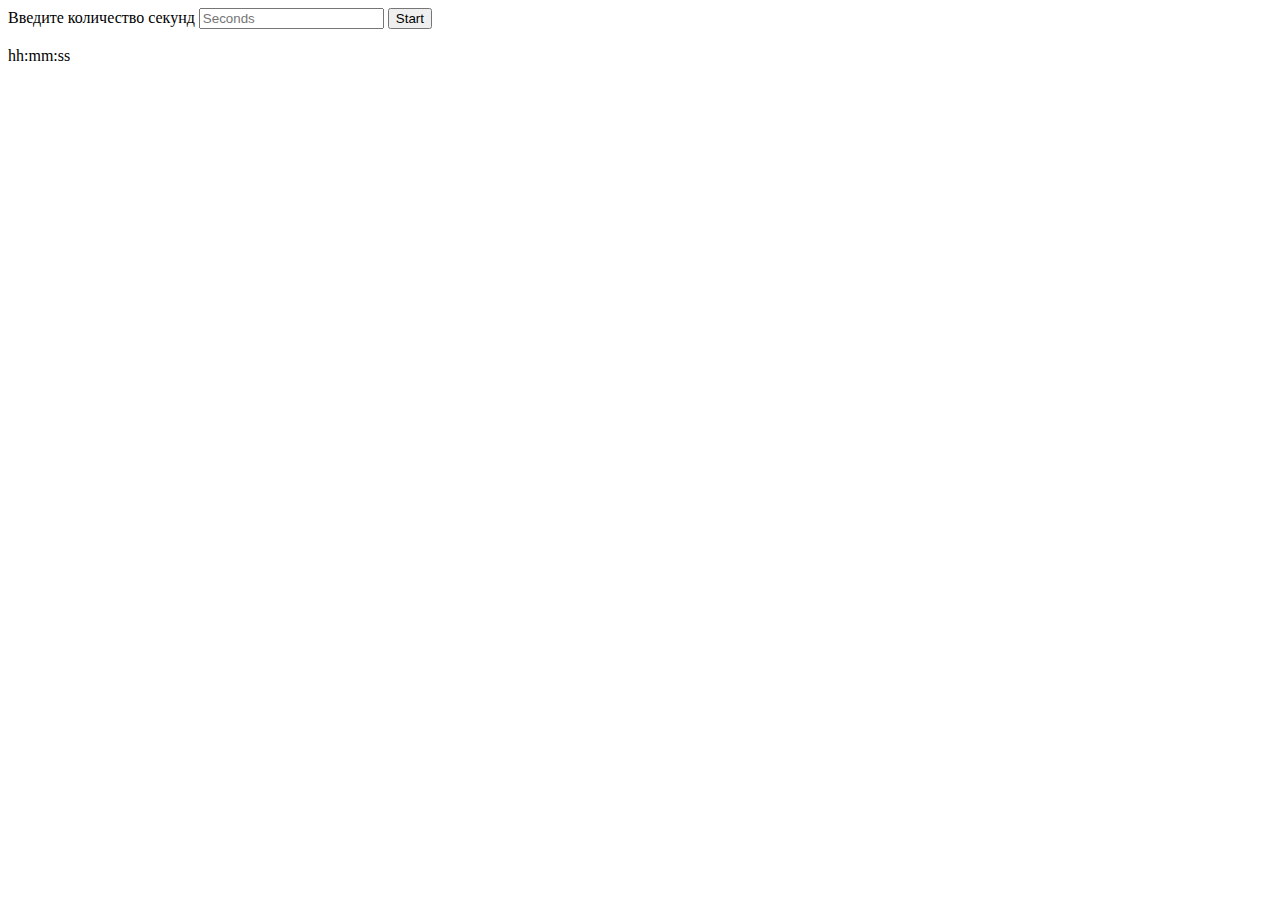
<file: task1/index.html>
<!DOCTYPE html>
<html lang="en">
<head>
    <meta charset="UTF-8" />
    <meta http-equiv="X-UA-Compatible" content="IE=edge" />
    <meta name="viewport" content="width=device-width, initial-scale=1.0" />
    <title>1 task</title>
</head>
<body>
    <label>Введите количество секунд
        <input placeholder="Seconds" type="text"/>
    </label>

    <button>Start</button>

    <br />
    <br />

    <span>hh:mm:ss</span>

    <script src="index.js"></script>
</body>
</html>
</file>
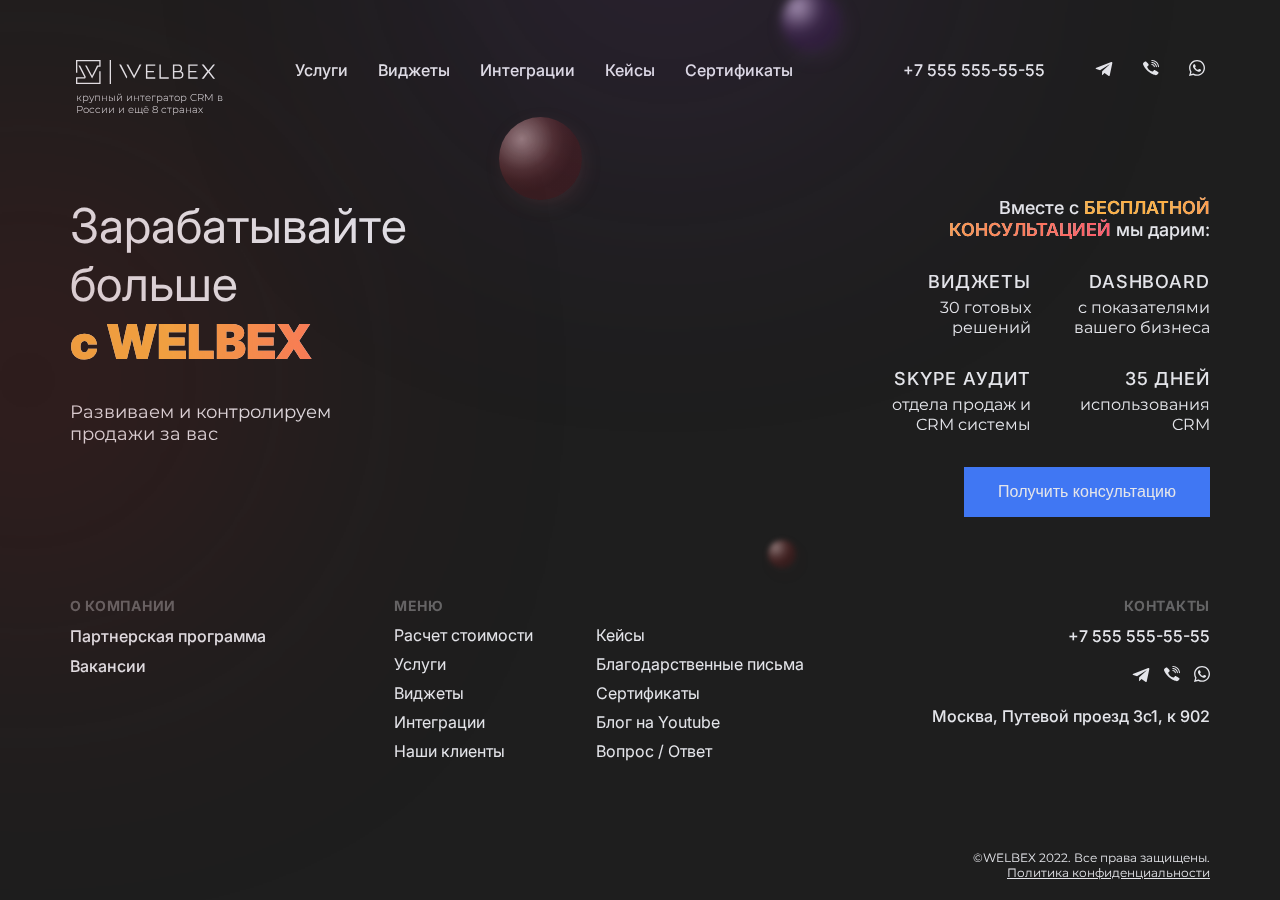
<file: task2/index.html>
<!doctype html>
<html lang="en">
<head>
    <meta charset="UTF-8">
    <meta name="viewport"
          content="width=device-width, user-scalable=no, initial-scale=1.0, maximum-scale=1.0, minimum-scale=1.0">
    <meta http-equiv="X-UA-Compatible" content="ie=edge">
    <link href="https://fonts.googleapis.com/css2?family=Inter:wght@400;500;700;900&family=Montserrat:wght@300;400&display=swap" rel="stylesheet">
    <link href="index.css" rel="stylesheet" type="text/css">
    <title>Document</title>
</head>
<body>
    <div class="container">
        <div class="header">
            <div class="logoAndMenu">
                <div class="logoContainer">
                    <div class="logo">
                        <img src="assets/logo1.svg" alt="альтернативный текст">
                        <img src="assets/logo2.svg" alt="альтернативный текст">
                    </div>
                    <div class="logoText">крупный интегратор CRM в Росcии и ещё 8 странах</div>
                </div>
                <div class="menuContainer">
                    <div>Услуги</div>
                    <div>Виджеты</div>
                    <div>Интеграции</div>
                    <div>Кейсы</div>
                    <div>Сертификаты</div>
                </div>
            </div>
            <div class="contacts">
                <div>+7 555 555-55-55</div>
                <div class="networks">
                    <a href="https://telegram.me/groupname"><img src="assets/telegramLogo.svg" alt="Telegram"></a>
                    <a href="viber://chat?number=%2B79001234567"><img src="assets/phone.svg" alt="Viber"></a>
                    <a href="https://wa.me/00000000"><img src="assets/whatsApp.svg" alt="WhatsApp"></a>
                </div>
            </div>
        </div>
        <div class="mobileHeader">
            <div>Услуги</div>
            <div>Виджеты</div>
            <div>Интеграции</div>
            <div>Кейсы</div>
        </div>
        <div class="mainInformation">
            <div class="redBall"></div>
            <div class="purpleLight"></div>
            <div class="purpleBall"></div>
            <div class="redLight"></div>
            <div class="littleRedBall"></div>
            <div class="leftSide">
                <div class="mainText">Зарабатывайте больше</div>
                <span class="textWithGradient">с WELBEX</span>
                <div class="littleText">Развиваем и контролируем продажи за вас</div>
            </div>
            <div class="rightSide">
                <div class="titleRight">Вместе с <b class="titleRightWithGradient">бесплатной консультацией</b> мы дарим:</div>
                <div class="columnsMainInfo">
                    <div class="columnMainInfo">
                        <div class="itemMainInfo">
                            <div class="mainTitleRight">Виджеты</div>
                            <div class="infoRight">30 готовых решений</div>
                        </div>
                        <div class="itemMainInfo">
                            <div class="mainTitleRight">Skype Аудит</div>
                            <div class="infoRight">отдела продаж и CRM системы</div>
                        </div>
                    </div>
                    <div class="columnsMainInfo">
                        <div class="columnMainInfo">
                            <div class="itemMainInfo">
                                <div class="mainTitleRight">Dashboard</div>
                                <div class="infoRight">с показателями вашего бизнеса</div>
                            </div>
                            <div class="itemMainInfo">
                                <div class="mainTitleRight">35 дней</div>
                                <div class="infoRight">использования CRM</div>
                            </div>
                        </div>
                    </div>
                </div>
                <div class="mobileColumns">
                    <div class="columnMainInfo">
                        <div class="item"><img src="assets/Line%207.svg" alt="-">Skype Аудит</div>
                        <div class="item"><img src="assets/Line%207.svg" alt="-">Dashboard</div>
                    </div>
                    <div class="columnMainInfo">
                        <div class="item"><img src="assets/Line%207.svg" alt="-">30 виджетов</div>
                        <div class="item"><img src="assets/Line%207.svg" alt="-">Месяц AMOCRM</div>
                    </div>
                </div>
                <button class="btn">Получить консультацию</button>
            </div>
        </div>
        <div class="footer">
            <div class="footerAboutCompany">
                <div class="footerTitle">О компании</div>
                <div class="aboutCompanyItems">
                    <div>Партнерская программа</div>
                    <div>Вакансии</div>
                </div>
            </div>
            <div class="footerMenu">
                <div class="footerTitle">Меню</div>
                <div class="columns">
                    <div class="column">
                        <div>Расчет стоимости</div>
                        <div>Услуги</div>
                        <div>Виджеты</div>
                        <div>Интеграции</div>
                        <div>Наши клиенты</div>
                    </div>
                    <div class="column">
                        <div>Кейсы</div>
                        <div>Благодарственные письма</div>
                        <div>Сертификаты</div>
                        <div>Блог на Youtube</div>
                        <div>Вопрос / Ответ</div>
                    </div>
                    <div class="mobileColumn">
                        <div>Расчет стоимости</div>
                        <div>Услуги</div>
                        <div>Виджеты</div>
                        <div>Интеграции</div>
                        <div>Наши клиенты</div>
                    </div>
                    <div class="mobileColumn">
                        <div>Благодарность клиентов</div>
                        <div>Кейсы</div>
                        <div>Сертификаты</div>
                        <div>Блог на Youtube</div>
                        <div>Вопрос / Ответ</div>
                    </div>
                </div>
            </div>
            <div class="footerContacts">
                <div class="footerTitle">Контакты</div>
                <div class="contactsItem">
                    <div>+7 555 555-55-55</div>
                    <div class="contactsNetworks">
                        <a href="https://telegram.me/groupname"><img src="assets/telegramLogo.svg" alt="Telegram"></a>
                        <a href="viber://chat?number=%2B79001234567"><img src="assets/phone.svg" alt="Viber"></a>
                        <a href="https://wa.me/00000000"><img src="assets/whatsApp.svg" alt="WhatsApp"></a>
                    </div>
                    <div>Москва, Путевой проезд 3с1, к 902</div>
                </div>
            </div>
        </div>
        <div class="additionalInfo">
            <div>©WELBEX 2022. Все права защищены.</div>
            <a href="#" class="link">Политика конфиденциальности</a>
        </div>
    </div>
</body>
</html>
</file>
<file: task2/index.css>
* {
    box-sizing: border-box;
}

html {
    height: 100%;
}

body {
    background: #1E1E1E;
    font-style: normal;
    font-family: Inter, Montserrat, sans-serif;
    font-weight: 500;
    color: #E4E5EA;
    margin: 0;
    padding: 0;
    height: 100%;
}

.container {
    display: flex;
    flex-direction: column;
    justify-content: space-between;
    height: 100%;
    align-items: center;
    padding: 60px 0 20px 0;
    position: relative;
}

.redBall {
    position: absolute;
    width: 83px;
    height: 83px;
    top: 13%;
    left: 39%;
    border-radius: 50%;
    background: radial-gradient(64% 64% at 27.25% 26.5%, rgba(255, 208, 208, 0.536) 0%,
        rgba(212, 93, 93, 0.264) 59.67%,
        rgba(167, 49, 49, 0.248) 78.59%,
        rgba(130, 25, 25, 0.248) 100%);
    box-shadow: 3px 6px 27px -10px rgba(223, 125, 125, 0.25);
    backdrop-filter: blur(2px);
}

.purpleLight {
    position: absolute;
    width: 260px;
    height: 260px;
    top: -23%;
    left: 42%;
    border-radius: 50%;
    opacity: 0.5;
    filter: blur(196px);
    background: #833AB4;
}

.purpleBall {
    position: absolute;
    width: 60px;
    height: 60px;
    top: -1%;
    left: 61%;
    border-radius: 50%;
    background: radial-gradient(64% 64% at 27.25% 26.5%,
        rgba(236, 208, 255, 0.64) 0%,
        rgba(161, 93, 207, 0.24) 59.67%,
        rgba(118, 49, 164, 0.208) 78.59%,
        rgba(86, 24, 128, 0.232) 100%);
    box-shadow: 3px 6px 27px -10px rgba(177, 118, 217, 0.25);
    filter: blur(5px);
    backdrop-filter: blur(2px);
}

.redLight {
    position: absolute;
    width: 310px;
    height: 310px;
    top: 25%;
    left: -10%;
    border-radius: 50%;
    background: #961A1A;
    opacity: 0.5;
    filter: blur(196px);
}

.littleRedBall {
    position: absolute;
    width: 28px;
    height: 28px;
    top: 60%;
    left: 60%;
    border-radius: 50%;
    background: radial-gradient(64% 64% at 27.25% 26.5%,
        rgba(255, 208, 208, 0.48) 0%,
        rgba(212, 93, 93, 0.248) 59.67%,
        rgba(167, 49, 49, 0.264) 78.59%,
        rgba(130, 25, 25, 0.232) 100%);
    box-shadow: 3px 6px 27px -10px rgba(223, 125, 125, 0.25);
    filter: blur(2.5px);
    backdrop-filter: blur(2px);
}

.header {
    max-width: 1140px;
    align-items: center;
    display: flex;
    justify-content: space-between;
    gap: 110px;
}

.hr {
    display: none;
}

.mobileHeader {
    display: none;
}

.logoAndMenu {
    display: flex;
    gap: 54px;
}

.logoContainer {
    display: flex;
    flex-direction: column;
    max-width: 165px;
    gap: 8px;
}

.logo {
    display: flex;
    gap: 8px;
}

.logoText {
    font-family: Montserrat, sans-serif;
    font-weight: 300;
    font-size: 10px;
    line-height: 12px;
}

.menuContainer {
    display: flex;
    gap: 30px;
    font-size: 16px;
}

.contacts {
    max-width: 310px;
    display: flex;
    align-self: flex-start;
    gap: 50px;
}

.networks {
    display: flex;
    gap: 30px;
}

.mainInformation {
    max-width: 1140px;
    display: flex;
    flex-direction: row;
    flex-wrap: wrap;
    justify-content: space-between;
    width: 100%;
}

.leftSide {
    display: flex;
    flex-direction: column;
}

.mainText {
    max-width: 362px;
    font-weight: 400;
    font-size: 48px;
    line-height: 58px;
}

.textWithGradient {
    font-weight: 900;
    font-size: 48px;
    line-height: 58px;
    background: linear-gradient(92deg, #FCB045 27.14%, #FF3F78 121.36%), #E4E5EA;
    -webkit-background-clip: text;
    -webkit-text-fill-color: transparent;
    background-clip: text;
    padding-bottom: 30px;
}

.littleText {
    font-family: Montserrat, sans-serif;;
    font-style: normal;
    font-weight: 400;
    font-size: 18px;
    line-height: 22px;
    max-width: 275px;
}

.mobileColumns {
    display: none;
}

.rightSide {
    display: flex;
    flex-direction: column;
    max-width: 320px;
    width: 100%;
}

.titleRight {
    font-style: normal;
    font-weight: 500;
    font-size: 18px;
    line-height: 22px;
    text-align: right;
    padding-bottom: 30px;
}

.titleRightWithGradient {
    background: linear-gradient(92deg, #FCB045 27.14%, #FF3F78 121.36%), #E4E5EA;
    -webkit-background-clip: text;
    -webkit-text-fill-color: transparent;
    background-clip: text;
    text-transform: uppercase;
    font-weight: 600;
}

.columnsMainInfo {
    display: flex;
    flex-direction: row;
    gap: 30px;
    padding-bottom: 16px;
}

.columnMainInfo {
    display: flex;
    flex-direction: column;
    gap: 30px;
    text-align: right;
}

.itemMainInfo {
    display: flex;
    flex-direction: column;
    gap: 6px;
    align-items: flex-end;
}

.mainTitleRight {
    font-weight: 500;
    font-size: 18px;
    letter-spacing: 0.05em;
    text-transform: uppercase;
}

.infoRight {
    font-family: Montserrat, sans-serif;;
    font-style: normal;
    font-weight: 400;
    font-size: 16px;
    line-height: 20px;
}

.btn {
    border: none;
    max-width: 262px;
    padding: 16px 34px;
    font-weight: 500;
    font-size: 16px;
    color: #E4E5EA;
    background: #4077F3;
    align-self: flex-end;
    cursor: pointer;
}

.footer {
    display: flex;
    flex-wrap: wrap;
    flex-direction: row;
    justify-content: space-between;
    max-width: 1140px;
    width: 100%;
}

.footerTitle {
    font-weight: 700;
    font-size: 14px;
    letter-spacing: 0.05em;
    text-transform: uppercase;
    color: #656566;
}

.footerAboutCompany {
    display: flex;
    flex-direction: column;
    gap: 12px;
}

.aboutCompanyItems {
    display: flex;
    flex-direction: column;
    gap: 10px;
}

.footerMenu {
    display: flex;
    flex-direction: column;
    max-width: 410px;
    width: 100%;
    gap: 12px;
}

.columns {
    display: flex;
    flex-direction: row;
    justify-content: space-between;
    font-weight: 400;
    font-size: 16px;
    line-height: 19px;
}

.column {
    display: flex;
    flex-direction: column;
    gap: 10px;
}

.mobileColumn {
    display: none;
}

.footerContacts {
    display: flex;
    flex-direction: column;
    align-items: flex-end;
    gap: 12px;
}

.contactsItem {
    display: flex;
    flex-direction: column;
    align-items: flex-end;
    gap: 20px;
}

.contactsNetworks {
    display: flex;
    flex-direction: row;
    gap: 14px;
}

.additionalInfo {
    padding-top: 8px;
    display: flex;
    flex-direction: column;
    align-items: flex-end;
    max-width: 1140px;
    width: 100%;
    font-family: Montserrat, sans-serif;
    font-weight: 400;
    font-size: 12px;
    line-height: 15px;
    text-align: right;
}

.link {
    color: #E4E5EA;
    text-decoration: underline;
}

@media screen and (max-width: 320px) {
    .container {
        padding: 0;
    }

    .header {
        display: none;
    }

    .redBall {
        position: absolute;
        width: 43px;
        height: 43px;
        border-radius: 50%;
        top: 90%;
        left: 8%;
        filter: blur(5px);
    }

    .purpleBall {
        position: absolute;
        width: 40px;
        height: 40px;
        top: 50%;
        left: 90%;
    }

    .littleRedBall {
        display: none;
    }

    .redLight {
        position: absolute;
        width: 211px;
        height: 211px;
        top: 70%;
        left: 10%;
    }

    .purpleLight {
        position: absolute;
        width: 260px;
        height: 260px;
        top: 50%;
        left: 90%;
    }


    .mobileHeader {
        background: black;
        display: flex;
        padding: 20px 16px 20px 16px;
        flex-direction: row;
        width: 100%;
        justify-content: space-between;
        font-size: 12px;
        max-width: 320px;
    }

    .mainInformation {
        position: relative;
        max-width: 320px;
        display: flex;
        flex-direction: column;
        justify-content: space-around;
        width: 100%;
        padding: 40px 38px 65px 14px;
        gap: 15px;
        background-image: url("assets/noise.svg");
    }

    .leftSide {
        display: flex;
        flex-direction: column;
    }

    .mainText {
        max-width: 272px;
        font-weight: 400;
        font-size: 36px;
        line-height: 44px;
    }

    .textWithGradient {
        font-weight: 900;
        font-size: 36px;
        line-height: 44px;
        background: linear-gradient(92deg, #FCB045 27.14%, #FF3F78 121.36%), #E4E5EA;
        -webkit-background-clip: text;
        -webkit-text-fill-color: transparent;
        background-clip: text;
        padding-bottom: 15px;
    }

    .littleText {
        font-family: Montserrat, sans-serif;
        font-style: normal;
        font-weight: 400;
        font-size: 18px;
        line-height: 22px;
        max-width: 272px;
    }

    .rightSide {
        display: flex;
        flex-direction: column;
        max-width: 272px;
        width: 100%;
        padding-top: 25px;
    }

    .titleRight {
        font-style: normal;
        font-weight: 500;
        font-size: 18px;
        line-height: 22px;
        text-align: left;
        padding-bottom: 20px;
    }

    .titleRightWithGradient {
        background: linear-gradient(92deg, #FCB045 27.14%, #FF3F78 121.36%), #E4E5EA;
        -webkit-background-clip: text;
        -webkit-text-fill-color: transparent;
        background-clip: text;
        text-transform: uppercase;
        font-weight: 600;
    }

    .columnsMainInfo {
        display: none;
    }

    .columnMainInfo {
        display: flex;
        flex-direction: column;
        gap: 14px;
        text-align: left;
    }

    .itemMainInfo {
        display: flex;
        flex-direction: column;
        gap: 6px;
    }

    .mainTitleRight {
        font-weight: 400;
        font-size: 13px;
        letter-spacing: 0.05em;
        text-transform: uppercase;
    }

    .infoRight {
        display: none;
    }

    .btn {
        display: none;
    }

    .mobileColumns {
        display: flex;
        flex-direction: row;
        font-family: 'Montserrat', sans-serif;
        color: #E4E5EA;
        font-weight: 400;
        font-size: 13px;
        letter-spacing: 0.05em;
        text-transform: uppercase;
        gap: 10px;
    }

    .item {
        display: flex;
        flex-direction: row;
        gap: 5px;
    }

    .footer {
        display: flex;
        flex-direction: column;
        padding: 35px 46px 25px 15px;
        width: 100%;
        gap: 30px;
        background: black;
    }

    .footerTitle {
        font-weight: 700;
        font-size: 12px;
        letter-spacing: 0.05em;
        text-transform: uppercase;
    }

    .footerAboutCompany {
        display: flex;
        flex-direction: column;
        gap: 14px;
    }

    .aboutCompanyItems {
        display: flex;
        flex-direction: column;
        gap: 10px;
    }

    .footerMenu {
        display: flex;
        flex-direction: column;
        max-width: 288px;
        width: 100%;
        gap: 14px;
    }

    .columns {
        display: flex;
        flex-direction: row;
        justify-content: space-between;
        font-weight: 400;
        font-size: 14px;
        gap: 48px;
    }

    .column {
        display: none;
    }

    .mobileColumn {
        display: flex;
        flex-direction: column;
        gap: 10px;
        min-width: 100px;
    }

    .footerContacts {
        display: flex;
        flex-direction: column;
        gap: 14px;
        align-items: flex-start;
    }

    .contactsItem {
        display: flex;
        flex-direction: column;
        gap: 11px;
        align-items: flex-start;
    }

    .contactsNetworks {
        display: flex;
        flex-direction: row;
        gap: 14px;
    }

    .additionalInfo {
        padding: 25px 66px 60px 15px;
        display: flex;
        flex-direction: column;
        align-items: flex-start;
        width: 100%;
        font-family: Montserrat, sans-serif;
        font-weight: 400;
        font-size: 12px;
        text-align: right;
        background: black;
    }

    .link {
        color: #E4E5EA;
        text-decoration: underline;
    }
}
</file>
